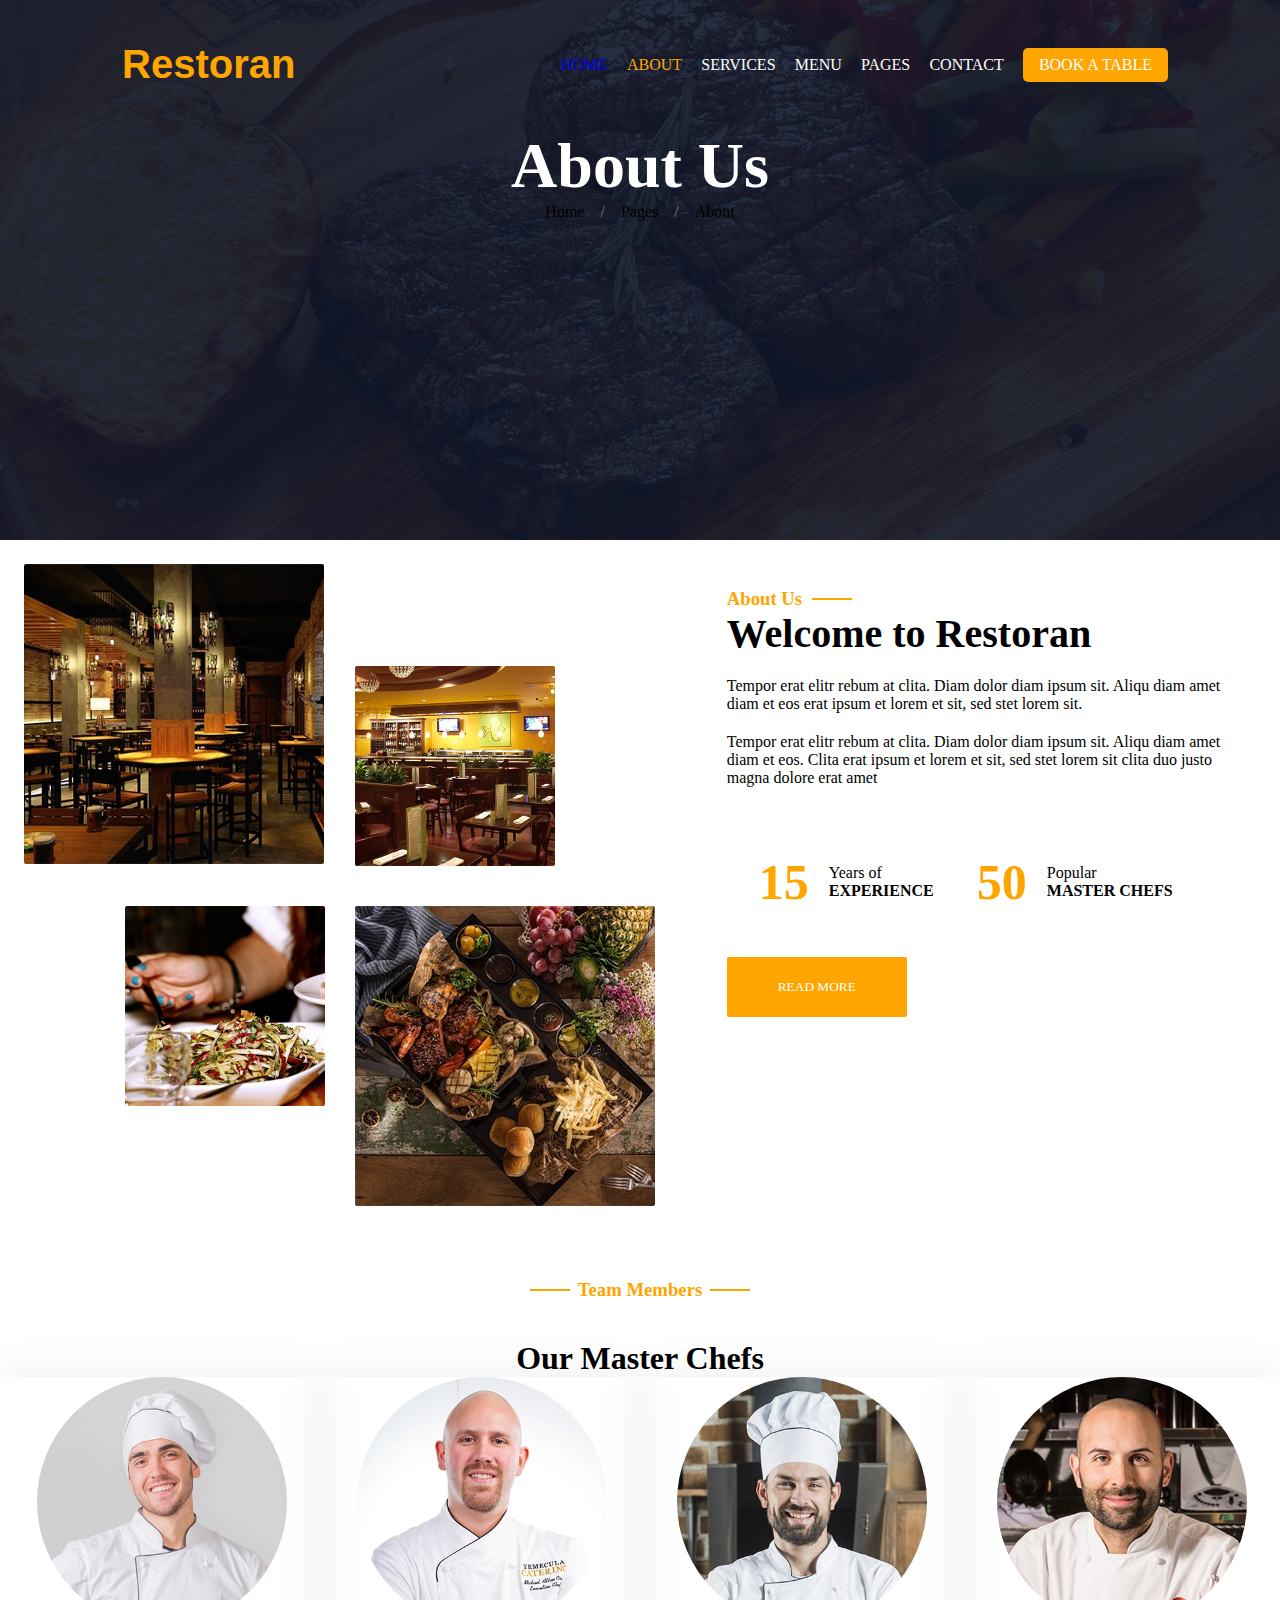
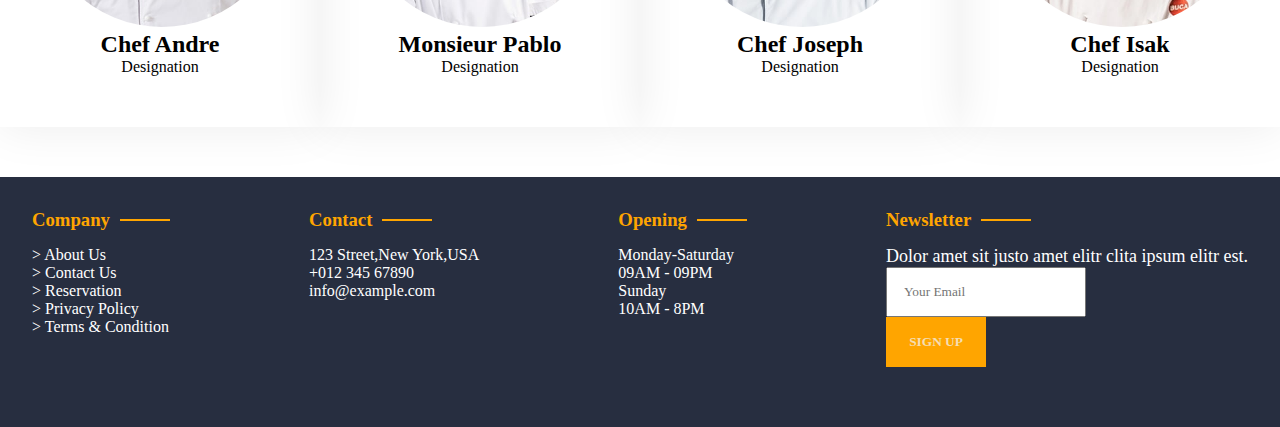
<file: about.html>
<!DOCTYPE html>
<html lang="en">
<head>
    <meta charset="UTF-8">
    <meta name="viewport" content="width=device-width, initial-scale=1.0">
    <title>Document</title>
    <link rel="stylesheet" href="about.css">
</head>
<body>
    <header>
        <nav>
            <h1>Restoran</h1>
            <ul>
                <a  href="./index.html">HOME</a>
                <li class="yellow">ABOUT</li>
                <li>SERVICES</li>
                <li>MENU</li>
                <li>PAGES</li>
                <li>CONTACT</li>
                <li class="btn">BOOK A TABLE</li>
            </ul>
            
        </nav>
    <div class="hero_header_content">
        <h1>About Us</h1>
        <ul class="about-list">
            <li>Home</li><p>/</p>
            <li>Pages</li><p>/</p>
            <li>About</li>
        </ul>
    </div>
    </header>
        <div class="about-us-container">
            <div class="grid-container">
                <div class="grid-item1"></div>
                <div class="grid-item2"></div>
                <div class="grid-item3"></div>
                <div class="grid-item4"></div>
            </div>
            <div class="about-us">
                <div class="about-content-header">
                    <h3>About Us</h3>
                    <span></span>
                    
                </div>
                <h1>Welcome to Restoran</h1>
                    <p>Tempor erat elitr rebum at clita. Diam dolor diam ipsum sit. Aliqu diam amet diam et eos erat ipsum et lorem et sit, sed stet lorem sit.</p>
                    <p>Tempor erat elitr rebum at clita. Diam dolor diam ipsum sit. Aliqu diam amet diam et eos. Clita erat ipsum et lorem et sit, sed stet lorem sit clita duo justo magna dolore erat amet</p>
                    <div class="history">
                        <div class="experience">
                            <h2>15</h2>
                            <p>Years of<br> <b>EXPERIENCE</b></p>
                        </div>
                        <div class="experience">
                            <h2>50</h2>
                            <p>Popular<br> <b>MASTER CHEFS</b></p>
                        </div>
                    </div>
                    <button>READ MORE</button>
            </div>
            
        </div>
        <div class="team-members-header">
            <span></span>
            <h3>Team Members</h3>
            <span></span>
            
        </div>
        <h1 id="chefs-heading">Our Master Chefs</h1>
        <div class="team-members">
            <div class="members">
                <img id="team-1" src="Restoran/images/team-1.jpg" alt="" srcset="">
                <h2>Chef Andre</h2>
                <p>Designation</p>
            </div>
            <div class="members">
                <img id="team-1" src="Restoran/images/team-2.jpg" alt="" srcset="">
                <h2>Monsieur Pablo</h2>
                <p>Designation</p>
            </div>
            <div class="members">
                <img id="team-1" src="Restoran/images/team-3.jpg" alt="" srcset="">
                <h2>Chef Joseph</h2>
                <p>Designation</p>
            </div>
            <div class="members">
                <img id="team-1" src="Restoran/images/team-4.jpg" alt="" srcset="">
                <h2>Chef Isak</h2>
                <p>Designation</p>
            </div>
        </div>
        <footer>
            <div class="company-container">
                <div class="company company-info">
                    <div class="company-header">
                        <h3>Company</h3>
                        <span></span>
                    </div>
                    <ul>
                        <li>> About Us</li>
                        <li>> Contact Us</li>
                        <li>> Reservation</li>
                        <li>> Privacy Policy</li>
                        <li>> Terms & Condition</li>
                    </ul>
                </div>
                <div class="company">
                    <div class="company-header">
                        <h3>Contact</h3>
                        <span></span>
                    </div>
                    <ul id="contact">
                        <li>123 Street,New York,USA</li>
                        <li>+012 345 67890</li>
                        <li>info@example.com </li>
                    </ul>
                </div>
                <div class="company">
                    <div class="company-header">
                        <h3>Opening</h3>
                        <span></span>
                    </div>
                    <ul>
                        <li>Monday-Saturday</li>
                        <li>09AM - 09PM</li>
                        <li>Sunday</li>
                        <li>10AM - 8PM</li>
                    </ul>
                </div>
                <div class="company">
                    <div class="company-header">
                        <h3>Newsletter</h3>
                        <span></span>
                    </div>
                    <p class="lorem">Dolor amet sit justo amet elitr clita ipsum elitr est.</p>
                    <input placeholder="Your Email">
                    <button>SIGN UP</button>
                </div>
        
                
                
            </div>
            
        </footer>
</body>
</html>
</file>
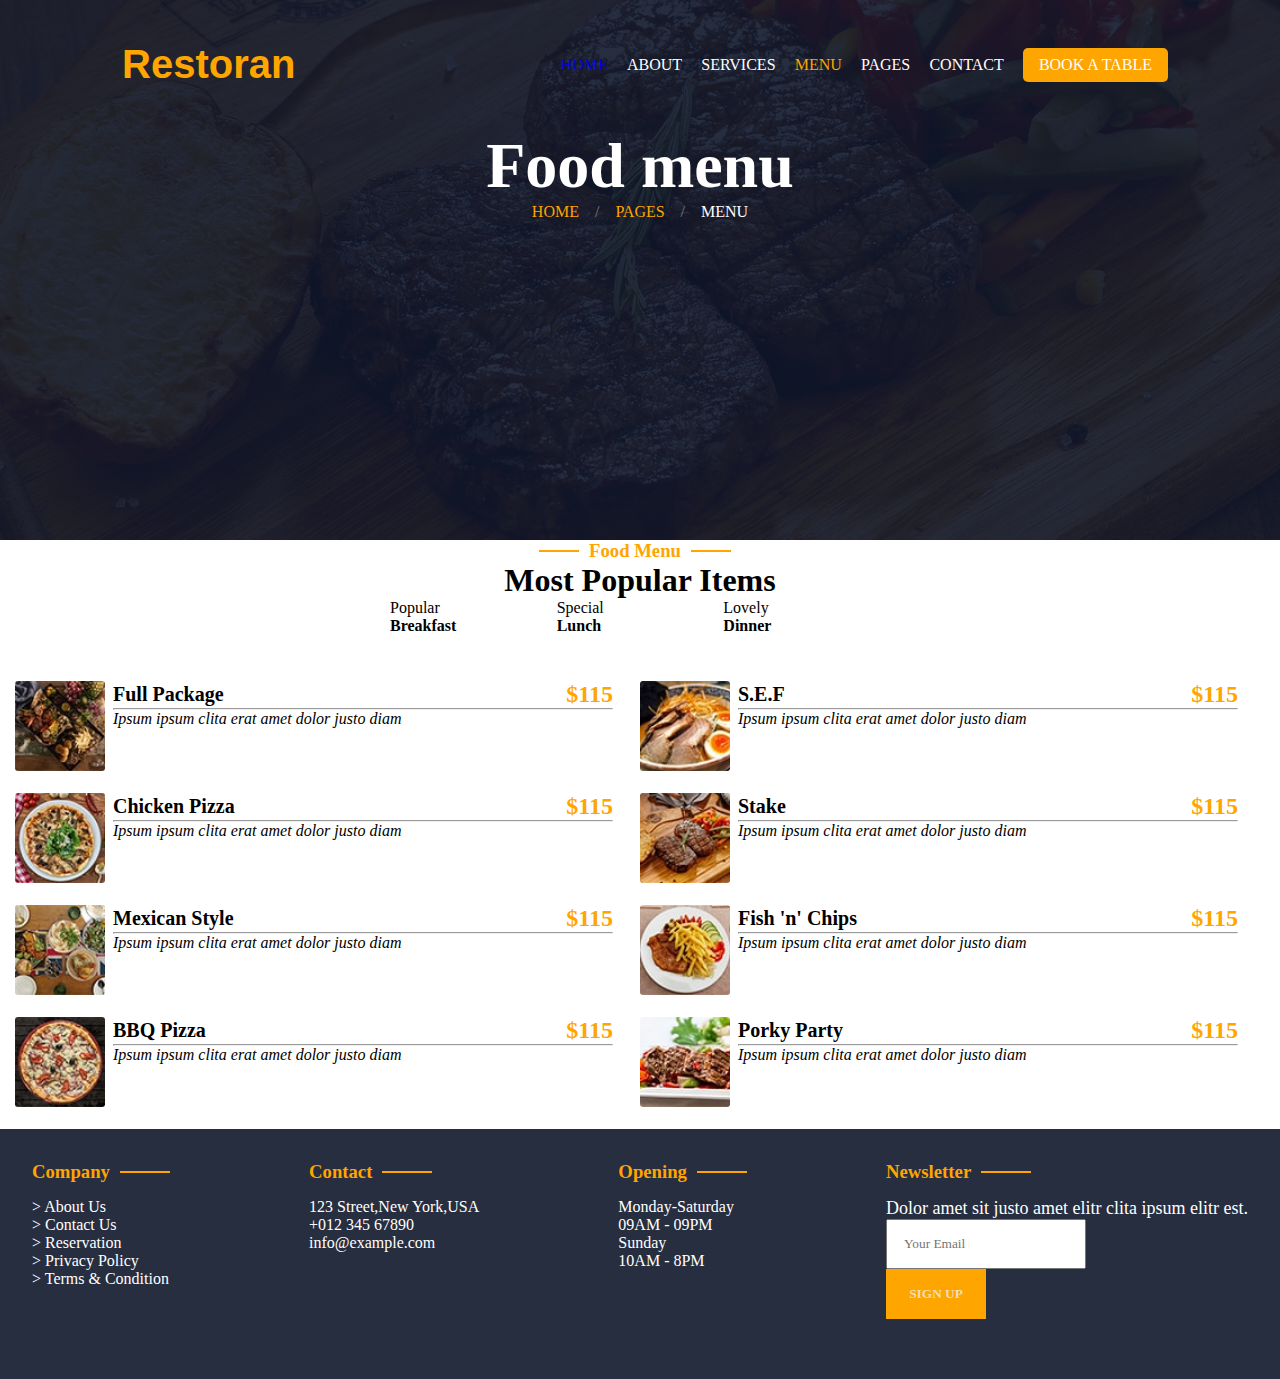
<file: menu.html>
<!DOCTYPE html>
<html lang="en">
<head>
    <meta charset="UTF-8">
    <meta name="viewport" content="width=device-width, initial-scale=1.0">
    <title>Document</title>
    <link rel="stylesheet" href="menu.css">
</head>
<body>
    <header>
        <nav>
            <h1>Restoran</h1>
            <ul>
                <a  href="./index.html">HOME</a>
                <li>ABOUT</li>
                <li>SERVICES</li>
                <li class="yellow">MENU</li>
                <li>PAGES</li>
                <li>CONTACT</li>
                <li class="btn">BOOK A TABLE</li>
            </ul>
            
        </nav>
    <div class="hero_header_content">
        <h1>Food menu</h1>
        <ul class="about-list">
            <li class="yellow">HOME</li><p>/</p>
            <li class="yellow">PAGES</li><p>/</p>
            <li style="color: #fff;">MENU</li>
        </ul>
    </div>
    </header>
    <div class="food-menu-header">

        <span></span>
        <h3>Food Menu</h3>
        <span></span><br>
    </div>
    <h1 class="food-menu-header-text">Most Popular Items</h1>
    <div class="menu-item-header">
        <div class="menu-item">
            <p><i class="fa-solid fa-mug-saucer"></i> Popular<br><b>Breakfast</b></p>
        </div>
        <div class="menu-item">
            
            <p><i class="fa-solid fa-burger"></i> Special<br><b>Lunch</b></p>
        </div>
        <div class="menu-item">
            <p><i class="fa-solid fa-utensils" style="color: orange;"></i> Lovely<br><b>Dinner</b></p>
        </div>
    </div>
    <div class="menu-container">
        <div class="menu-1">
            <img class="menu-image1" src="Restoran/images/menu-1.jpg" alt="" srcset="">
            <div class="card-content">
                <div class="content-title">
                    <h2 class="title">
                        Full Package
                    </h2>
                    <h2 class="price">$115</h2>
                </div>
                <hr>
                <p><em>Ipsum ipsum clita erat amet dolor justo diam</em></p>
            </div>
        </div>
        <div class="menu-1">
            <img class="menu-image1" src="Restoran/images/menu-2.jpg" alt="" srcset="">
            <div class="card-content">
                <div class="content-title">
                    <h2 class="title">
                        S.E.F
                    </h2>
                    <h2 class="price">$115</h2>
                </div>
                <hr>
                <p><em>Ipsum ipsum clita erat amet dolor justo diam</em></p>
            </div>
        </div>
        <div class="menu-1">
            <img class="menu-image1" src="Restoran/images/menu-3.jpg" alt="" srcset="">
            <div class="card-content">
                <div class="content-title">
                    <h2 class="title">
                        Chicken Pizza
                    </h2>
                    <h2 class="price">$115</h2>
                </div>
                <hr>
                <p><em>Ipsum ipsum clita erat amet dolor justo diam</em></p>
            </div>
        </div>
        <div class="menu-1">
            <img class="menu-image1" src="Restoran/images/menu-4.jpg" alt="" srcset="">
            <div class="card-content">
                <div class="content-title">
                    <h2 class="title">
                        Stake
                    </h2>
                    <h2 class="price">$115</h2>
                </div>
                <hr>
                <p><em>Ipsum ipsum clita erat amet dolor justo diam</em></p>
            </div>
        </div>
        <div class="menu-1">
            <img class="menu-image1" src="Restoran/images/menu-5.jpg" alt="" srcset="">
            <div class="card-content">
                <div class="content-title">
                    <h2 class="title">
                        Mexican Style
                    </h2>
                    <h2 class="price">$115</h2>
                </div>
                <hr>
                <p><em>Ipsum ipsum clita erat amet dolor justo diam</em></p>
            </div>
        </div>
        <div class="menu-1">
            <img class="menu-image1" src="Restoran/images/menu-6.jpg" alt="" srcset="">
            <div class="card-content">
                <div class="content-title">
                    <h2 class="title">
                        Fish 'n' Chips
                    </h2>
                    <h2 class="price">$115</h2>
                </div>
                <hr>
                <p><em>Ipsum ipsum clita erat amet dolor justo diam</em></p>
            </div>
        </div>
        <div class="menu-1">
            <img class="menu-image1" src="Restoran/images/menu-7.jpg" alt="" srcset="">
            <div class="card-content">
                <div class="content-title">
                    <h2 class="title">
                        BBQ Pizza
                    </h2>
                    <h2 class="price">$115</h2>
                </div>
                <hr>
                <p><em>Ipsum ipsum clita erat amet dolor justo diam</em></p>
            </div>
        </div>
        <div class="menu-1">
            <img class="menu-image1" src="Restoran/images/menu-8.jpg" alt="" srcset="">
            <div class="card-content">
                <div class="content-title">
                    <h2 class="title">
                        Porky Party
                    </h2>
                    <h2 class="price">$115</h2>
                </div>
                <hr>
                <p><em>Ipsum ipsum clita erat amet dolor justo diam</em></p>
            </div>
        </div>
    </div>
    <footer>
        <div class="company-container">
            <div class="company company-info">
                <div class="company-header">
                    <h3>Company</h3>
                    <span></span>
                </div>
                <ul>
                    <li>> About Us</li>
                    <li>> Contact Us</li>
                    <li>> Reservation</li>
                    <li>> Privacy Policy</li>
                    <li>> Terms & Condition</li>
                </ul>
            </div>
            <div class="company">
                <div class="company-header">
                    <h3>Contact</h3>
                    <span></span>
                </div>
                <ul id="contact">
                    <li>123 Street,New York,USA</li>
                    <li>+012 345 67890</li>
                    <li>info@example.com </li>
                </ul>
            </div>
            <div class="company">
                <div class="company-header">
                    <h3>Opening</h3>
                    <span></span>
                </div>
                <ul>
                    <li>Monday-Saturday</li>
                    <li>09AM - 09PM</li>
                    <li>Sunday</li>
                    <li>10AM - 8PM</li>
                </ul>
            </div>
            <div class="company">
                <div class="company-header">
                    <h3>Newsletter</h3>
                    <span></span>
                </div>
                <p class="lorem">Dolor amet sit justo amet elitr clita ipsum elitr est.</p>
                <input placeholder="Your Email">
                <button>SIGN UP</button>
            </div>
    
            
            
        </div>
        
    </footer>
</body>
</html>
</file>
<file: about.css>
*{
    margin: 0;
    padding: 0;
    box-sizing: border-box;
    font-family: 'Pacifico', cursive;
    text-decoration: none;
    list-style: none;
}

header {
    background: linear-gradient(rgba(15, 23, 43, .9)100%, rgba(15, 23, 43, .9)100%), url(Restoran/images/bg-hero.jpg);
    background-position: center center;
    background-repeat: no-repeat;
    background-size: cover;
    height: 60vh;
}
nav h1 {
    color: orange;
    font-family: sans-serif;
    padding: 10px;
    font-weight: bold;
    font-size: 40px;
}

nav ul {
    display: flex;
    gap: 1.2rem;
    align-items: center;
    list-style: none;
    transition: ease-in-out 0.7s;
}

nav ul li{
    cursor: pointer;
    transition: ease-in-out 0.7s;  
}

nav ul li, ul li a{
    color: white;
}
nav ul  :hover{
    color: rgb(235, 211, 168)
}
nav {
    display: flex;
    justify-content: space-between;
    padding: 2rem 7rem;
}

.yellow {
    color: orange;
}

nav button {
    width: 140px;
    height: 2.8rem;
    background-color: orange;
    color: white;
    border-radius: 3px;
    border-style: none;
}

header .hero_header p {
    font-size: 20px;
    color: white;
}

header .hero_header{
    display: flex;
    padding: 1rem 7rem;
    gap: 5rem;
}

header .hero_header div{
    width: 500px;
    padding: 5rem 1rem;
    display: flex;
    flex-direction: column;
    gap: 1rem;
}

.hero_header div button{
    width: 200px;
    padding: 1rem 2rem;
    background-color: orange;
    color: #fff;
    border: none;
}

.hero_header div h1{
    font-size: 4rem;
    color: #fff;
}
.btn{
    background-color: white;
    padding: .5rem 1rem;
    border-radius: 5px;
    background-color: orange;
    transition: ease-in-out 0.7s;
    
}
.btn:hover{
    background-color: rgba(255, 189, 68, 0.644);
}

.about-us-container{
    width: 100%;
    height: 700px;
    
    display: flex;
}
.grid-container{
   
    display: grid;
    grid-template-columns:repeat(2,1fr) ;
    gap: 30px;
    padding: 1.5em;
}
.grid-item4{
    width: 300px;
    height: 300px;
    border-radius: 2px;
    background-image: url(Restoran/images/about-4.jpg);
    background-size: cover;
}
.grid-item2{
    width: 200px;
    height: 200px;
    border-radius: 2px;
    margin-top: 6.4em;
    background-image: url(Restoran/images/about-2.jpg);
    background-position: top;
    background-size: cover;
}
.grid-item3{
    width: 200px;
    height: 200px;
    border-radius: 2px;
    margin-left: 6.3em;
    background-image: url(Restoran/images/about-3.jpg);
    background-size: cover;
}
.grid-item1{
    width: 300px;
    height: 300px;
    border-radius: 2px;
    background-image: url(Restoran/images/about-1.jpg);
    background-size: cover;
}
.about-content-header{
    display: flex;
    justify-content: left;
    align-items: center;
    gap: 10px;
}
.about-content-header span {
    width: 40px;
    height: 2px;
    background-color: orange;
}
.about-us p{
    margin: 20px 0;
} 
.about-content-header h3{
    color: orange;
    
}
.about-us{
    padding: 3em;
}
.about-us h1{
    font-size: 40px;
}
.hero_header_content{
    width: 100%;
    align-items: center;
    display: flex;
    flex-direction:column ;
}
 .hero_header_content h1{
    font-size: 4em;
    color: #fff;
}
.hero_header_content p{
    color: gray;
}
.history{
    width: 500px;
    padding: 2em;
    height: 150px;
    
    display: flex;
    justify-content: center;
    align-items: center;
    
}
.experience{
    width: 100%;
    height: 150px;
    display: flex;
    align-items: center;
    gap: 20px;
    /* border: 1px solid red; */
}
.experience span{
    background-color: orange;
    width: 40px;
    height: 30px;
    /* border: 1px solid red; */
}
.experience  h2{
    color: orange;
    font-size: 50px;
    align-items: center;
    
}
.about-us button{
    background-color: orange;
    color: white;
    width: 180px;
    height: 60px;
    border: none;
    outline: none;
    border-radius: 2px;
    transition: ease-in-out 0.7s;

}
button:hover{
    cursor: pointer;
    opacity: 80%;
}
.team-members-header {
    width: 100%;
    height: 100px;
    text-align: center;
    display: flex;
    justify-content: center;
    align-items: center;
    gap: 0.5em;

}

.team-members-header h3 {
    color: orange;
}

.team-members-header span {
    width: 40px;
    height: 2px;
    background-color: orange;
}

.team-members {
    width: 100%;
    height: 400px;
    display: flex;

}

.members {
    width: 25%;
    height: 350px;
    box-shadow: 0 0 45px rgba(0, 0, 0, .08);


}

#team-1 {
    width: 250px;
    height: 250px;
    border-radius: 200px;
    margin-left: 2.3em;
}

.members p {
    font-weight: lighter;
    text-align: center;
}

.members h2 {
    text-align: center;
}

#chefs-heading {
    text-align: center;
}
footer {
    width: 100%;
    background-color: rgb(15, 23, 43, .9);
}

.company-container {
    display: flex;
    justify-content: space-between;
}

.company {
    /* width: 25%; */
    height: 250px;
    display: flex;
    flex-direction: column;
    padding: 2rem;
}

.company h3 {
    color: orange;
}

.company-header {
    display: flex;
    align-items: center;
    gap: 10px;
    margin-bottom: 15px;
}

.company span {
    width: 50px;
    height: 2px;
    background-color: orange;
    display: flex;
}

.company li {
    color: white;
    transition: ease-in-out 0.7s;
    font-weight: 400;
}

.company-info li:hover {
    font-size: 1.1rem;
}

.lorem {
    color: white;
    font-size: 18px;
}

input {
    width: 200px;
    height: 50px;
    padding-left: 1rem;
}

.company button {
    width: 100px;
    height: 50px;
    color: wheat;
    background-color: orange;
    font-weight: bold;
    border: none;

}
.about-list{
    gap: 1em;
    display: flex;
}

@media screen and (max-width: 70em){
    header, div, h1, footer, h3, span, img, h2, ul, li {
        display: none
    }
    body::before{
        content: "View on a Laptop :)";
        font-size: 2rem;
        display: flex;
        justify-content: center;
        align-items: center;
        color: black;
        width: 100vw;
        height: 100vh;
    }
}
</file>
<file: menu.css>
*{
    margin: 0;
    padding: 0;
    box-sizing: border-box;
    font-family: 'Pacifico', cursive;
    list-style: none;
    text-decoration: none;
}
header {
    background: linear-gradient(rgba(15, 23, 43, .9)100%, rgba(15, 23, 43, .9)100%), url(Restoran/images/bg-hero.jpg);
    background-position: center center;
    background-repeat: no-repeat;
    background-size: cover;
    height: 60vh;
}
nav h1 {
    color: orange;
    font-family: sans-serif;
    padding: 10px;
    font-weight: bold;
    font-size: 40px;
}

nav ul {
    display: flex;
    gap: 1.2rem;
    align-items: center;
    list-style: none;
    transition: ease-in-out 0.7s;
}

nav ul li{
    cursor: pointer;
    transition: ease-in-out 0.7s;  
}

nav ul li, ul li a{
    color: white;
}
nav ul  :hover{
    color: rgb(235, 211, 168)
}
nav {
    display: flex;
    justify-content: space-between;
    padding: 2rem 7rem;
}

.yellow {
    color: orange;
}

nav button {
    width: 140px;
    height: 2.8rem;
    background-color: orange;
    color: white;
    border-radius: 3px;
    border-style: none;
}

header .hero_header p {
    font-size: 20px;
    color: white;
}

header .hero_header{
    display: flex;
    padding: 1rem 7rem;
    gap: 5rem;
}

header .hero_header div{
    width: 500px;
    padding: 5rem 1rem;
    display: flex;
    flex-direction: column;
    gap: 1rem;
}

.hero_header div button{
    width: 200px;
    padding: 1rem 2rem;
    background-color: orange;
    color: #fff;
    border: none;
}

.hero_header div h1{
    font-size: 4rem;
    color: #fff;
}
.btn{
    background-color: white;
    padding: .5rem 1rem;
    border-radius: 5px;
    background-color: orange;
    transition: ease-in-out 0.7s;
    
}
.btn:hover{
    background-color: rgba(255, 189, 68, 0.644);
}

header .hero_header p {
    font-size: 20px;
    color: white;
}

header .hero_header{
    display: flex;
    padding: 1rem 7rem;
    gap: 5rem;
}

header .hero_header div{
    width: 500px;
    padding: 5rem 1rem;
    display: flex;
    flex-direction: column;
    gap: 1rem;
}

.hero_header div button{
    width: 200px;
    padding: 1rem 2rem;
    background-color: orange;
    color: #fff;
    border: none;
}

.hero_header div h1{
    font-size: 4rem;
    color: #fff;
}
.btn{
    background-color: white;
    padding: .5rem 1rem;
    border-radius: 5px;
    background-color: orange;
    transition: ease-in-out 0.7s;
    
}
.btn:hover{
    background-color: rgba(255, 189, 68, 0.644);
}

.about-us-container{
    width: 100%;
    height: 700px;
    
    display: flex;
}
.grid-container{
   
    display: grid;
    grid-template-columns:repeat(2,1fr) ;
    gap: 30px;
    padding: 1.5em;
}
.grid-item4{
    width: 300px;
    height: 300px;
    border-radius: 2px;
    background-image: url(Restoran/images/about-4.jpg);
    background-size: cover;
}
.grid-item2{
    width: 200px;
    height: 200px;
    border-radius: 2px;
    margin-top: 6.4em;
    background-image: url(Restoran/images/about-2.jpg);
    background-position: top;
    background-size: cover;
}
.grid-item3{
    width: 200px;
    height: 200px;
    border-radius: 2px;
    margin-left: 6.3em;
    background-image: url(Restoran/images/about-3.jpg);
    background-size: cover;
}
.grid-item1{
    width: 300px;
    height: 300px;
    border-radius: 2px;
    background-image: url(Restoran/images/about-1.jpg);
    background-size: cover;
}
.about-content-header{
    display: flex;
    justify-content: left;
    align-items: center;
    gap: 10px;
}
.about-content-header span {
    width: 40px;
    height: 2px;
    background-color: orange;
}
.about-us p{
    margin: 20px 0;
} 
.about-content-header h3{
    color: orange;
    
}
.about-us{
    padding: 3em;
}
.about-us h1{
    font-size: 40px;
}
.hero_header_content{
    width: 100%;
    align-items: center;
    display: flex;
    flex-direction:column ;
}
 .hero_header_content h1{
    font-size: 4em;
    color: #fff;
}
.hero_header_content p{
    color: gray;
}
.about-list{
    gap: 1em;
    display: flex;
}
.yellow {
    color: orange;
}

.food-menu-header {
    display: flex;
    justify-content: center;
    align-items: center;
    gap: 10px;
}

.food-menu-header span {
    width: 40px;
    height: 2px;
    background-color: orange;
}

.about-us p {
    margin: 20px 0;
}

.food-menu-header h3 {
    color: orange;
}

.food-menu-header-text {
    text-align: center;
}

.menu-item-header {
    width: 500px;
    height: 50px;
    margin: 0 auto;
    display: flex;


}

.menu-item {
    width: 200px;
    height: 50px;

}

.menu-item p {
    text-align: left;
}

.menu-container {
    width: 1250px;
    height: 480px;
    padding-top: 2em;
    display: grid;
    grid-template-columns: repeat(2, 1fr);
    margin: 0 auto;
}

.menu-1 {
    width: 600px;
    height: 100px;
    display: flex;
    gap: 0.5rem;
}

.content-title {
    display: flex;
    justify-content: space-between;
    align-items: center;
    width: 500px;
}

.price {
    color: orange;
}

.title {
    font-size: 20px;
    font-weight: bold;
    justify-content: space-between;
}

.menu-image1 {
    height: 90px;
    width: 90px;
    border-radius: 3px;
}

footer {
    width: 100%;
    background-color: rgb(15, 23, 43, .9);
}

.company-container {
    display: flex;
    justify-content: space-between;
}

.company {
    /* width: 25%; */
    height: 250px;
    display: flex;
    flex-direction: column;
    padding: 2rem;
}

.company h3 {
    color: orange;
}

.company-header {
    display: flex;
    align-items: center;
    gap: 10px;
    margin-bottom: 15px;
}

.company span {
    width: 50px;
    height: 2px;
    background-color: orange;
    display: flex;
}

.company li {
    color: white;
    transition: ease-in-out 0.7s;
    font-weight: 400;
}

.company-info li:hover {
    font-size: 1.1rem;
}

.lorem {
    color: white;
    font-size: 18px;
}

input {
    width: 200px;
    height: 50px;
    padding-left: 1rem;
}

.company button {
    width: 100px;
    height: 50px;
    color: wheat;
    background-color: orange;
    font-weight: bold;
    border: none;

}

@media screen and (max-width: 70em){
    header, div, h1, footer, h3, span, img, h2, ul, li {
        display: none
    }
    body::before{
        content: "View on a Laptop :)";
        font-size: 2rem;
        display: flex;
        justify-content: center;
        align-items: center;
        color: black;
        width: 100vw;
        height: 100vh;
    }
}
</file>
